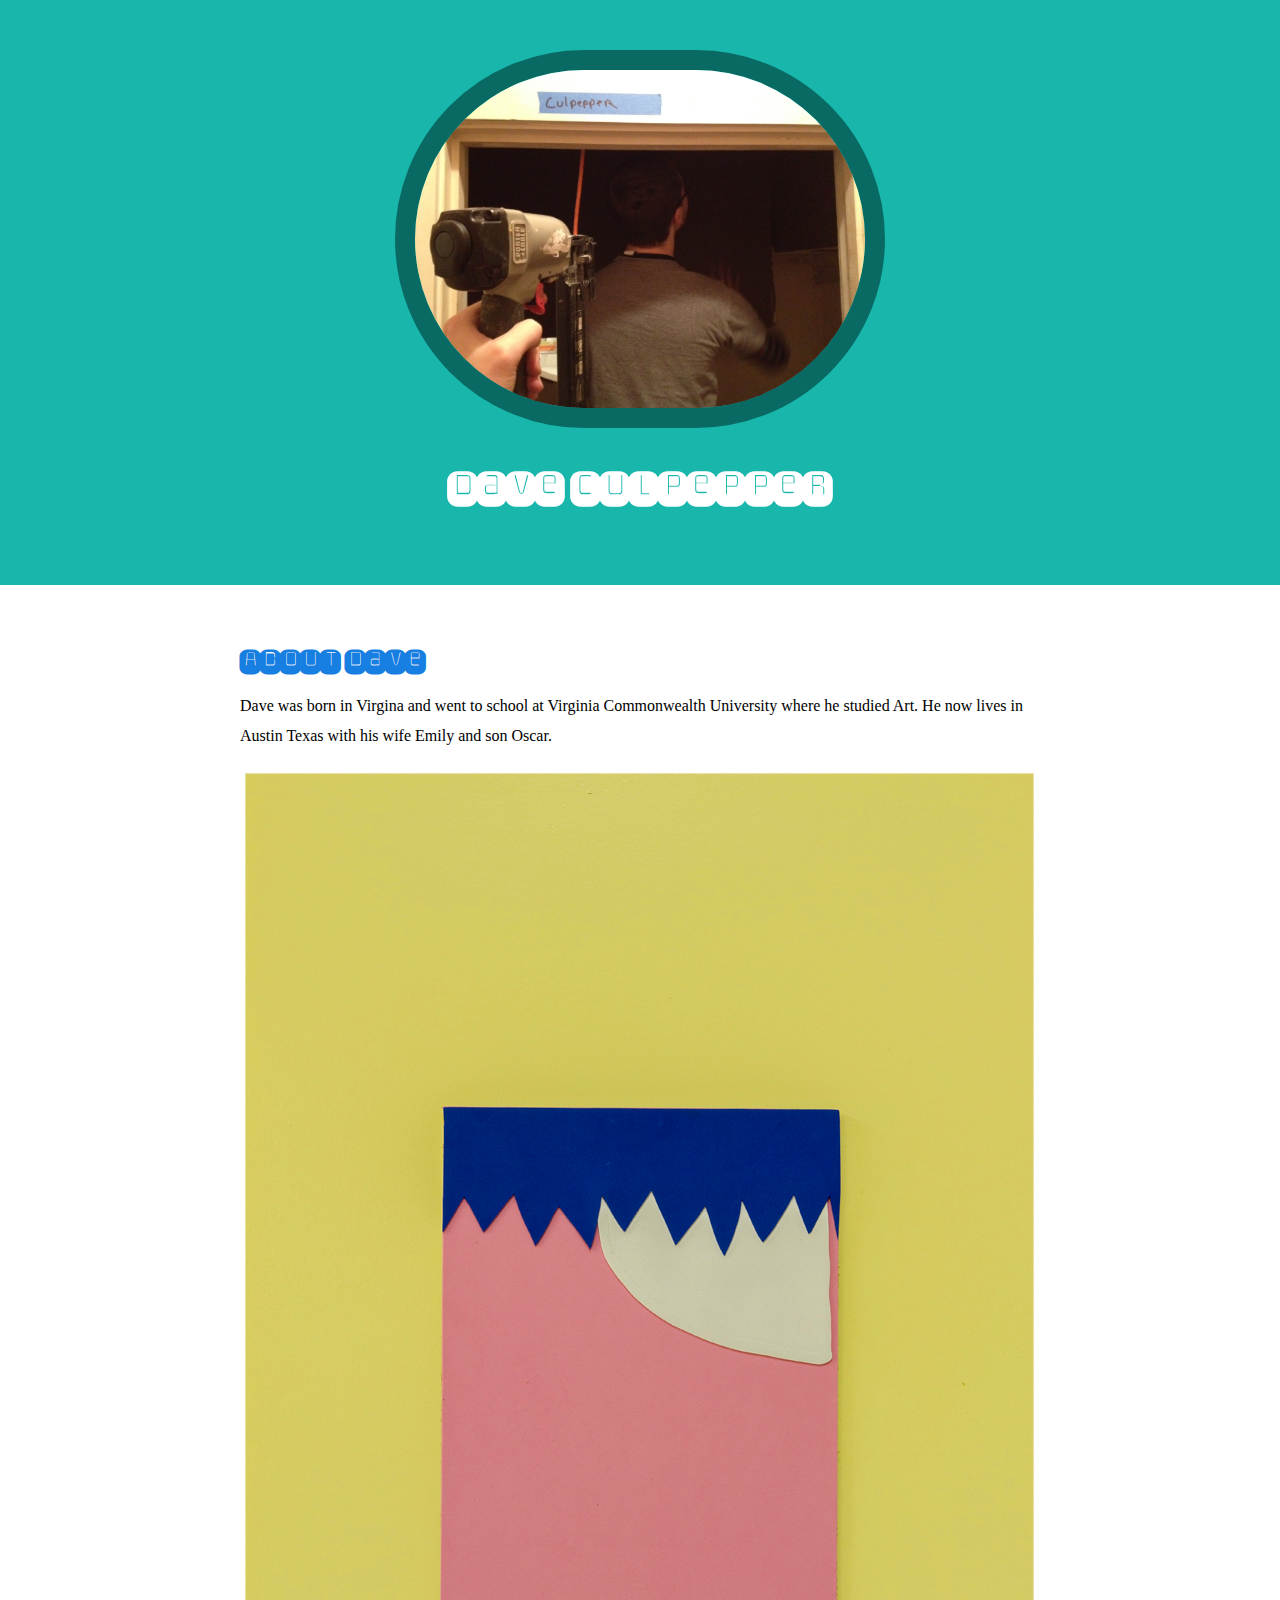
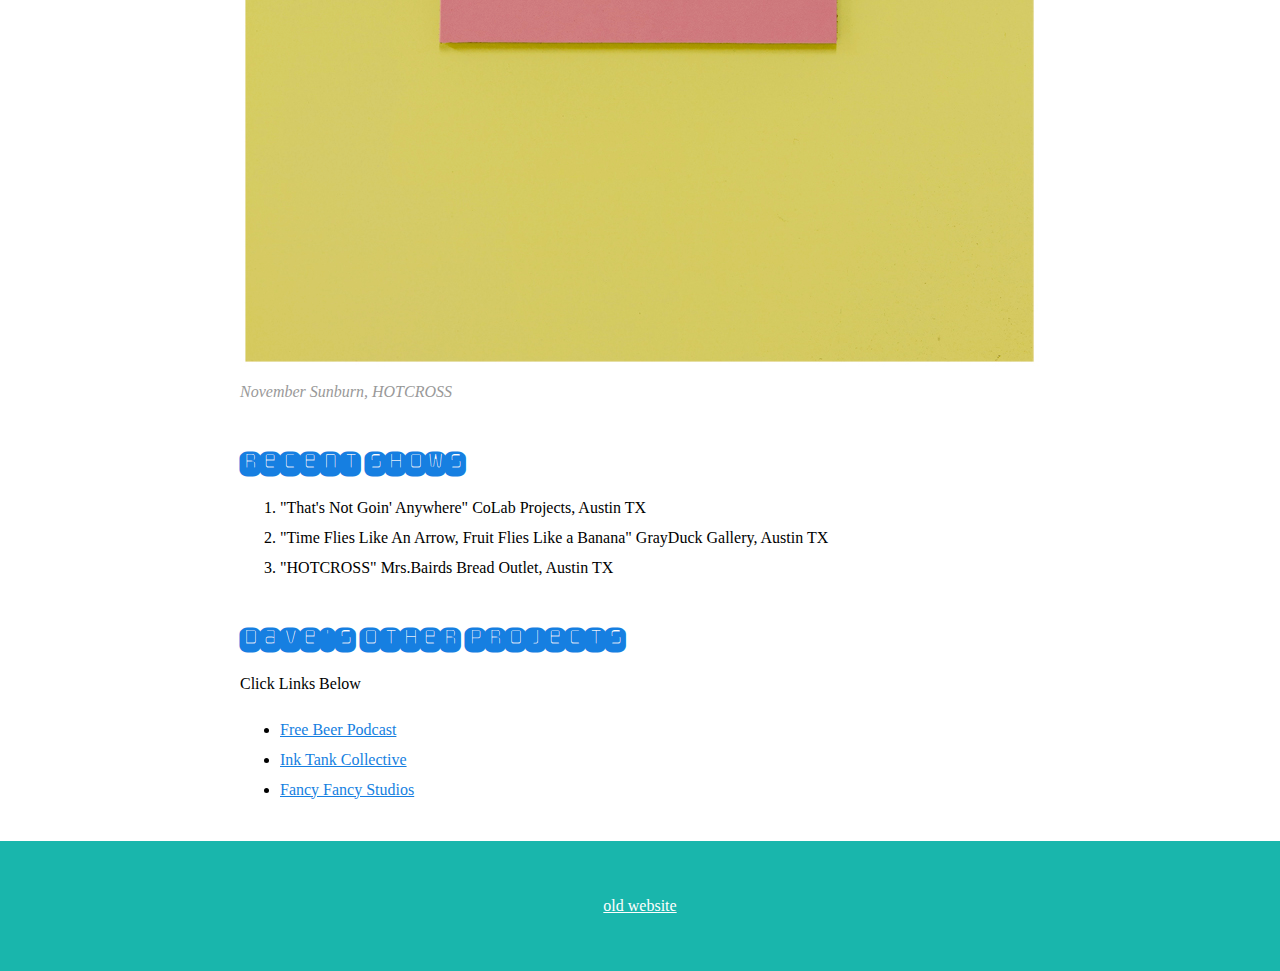
<file: index.html>
<!DOCTYPE html>
<html>
<head>
	<title>Dave Culpepper</title>
	<link rel="icon" href="img/favicon.png">
	<link href="https://fonts.googleapis.com/css2?family=Monofett&display=swap" rel="stylesheet">
	<link rel="stylesheet" type="text/css" href="css/artwork-website.css">
</head>
<body>
	<!-- header element -->
	<header>
		<img src="img/daveculpepper-avatar.jpeg">
		<h1>Dave Culpepper</h1>
	</header>

	<!-- main element -->
	<main>
		<h2>About Dave</h2>
		<p>Dave was born in Virgina and went to school at Virginia Commonwealth University where he studied Art. He now lives in Austin Texas with his wife Emily and son Oscar.</p>
		<img src="img/november-sunburn.jpg">
		<p class="caption">November Sunburn, HOTCROSS</p>

		<!-- Recent Shows -->
		<h2>Recent Shows</h2>
		<ol>
			<li>"That's Not Goin' Anywhere" CoLab Projects, Austin TX</li>
			<li>"Time Flies Like An Arrow, Fruit Flies Like a Banana" GrayDuck Gallery, Austin TX</li>
			<li>"HOTCROSS" Mrs.Bairds Bread Outlet, Austin TX</li>
		</ol>

		<!-- Other Projects Links -->
		<h2>Dave's Other Projects</h2>
		<p>Click Links Below</p>
		<ul>
			<li><a target="_blank" href="http://conflictofinteresttx.com/2015/04/cracking-open-free-beer/">Free Beer Podcast</a></li>
			<li><a target="_blank" href="https://www.dailyserving.com/2012/06/fan-mail-ink-tank/">Ink Tank Collective</a></li>
			<li><a target="_blank" href="https://glasstire.com/venues/fancy-fancy-studios/">Fancy Fancy Studios</a></li>
		</ul>
	</main>

	<footer>
		<a target="_blank" href="https://daveculpepper.com"><p>old website</p></a>
	</footer>
</body>
</html>
</file>
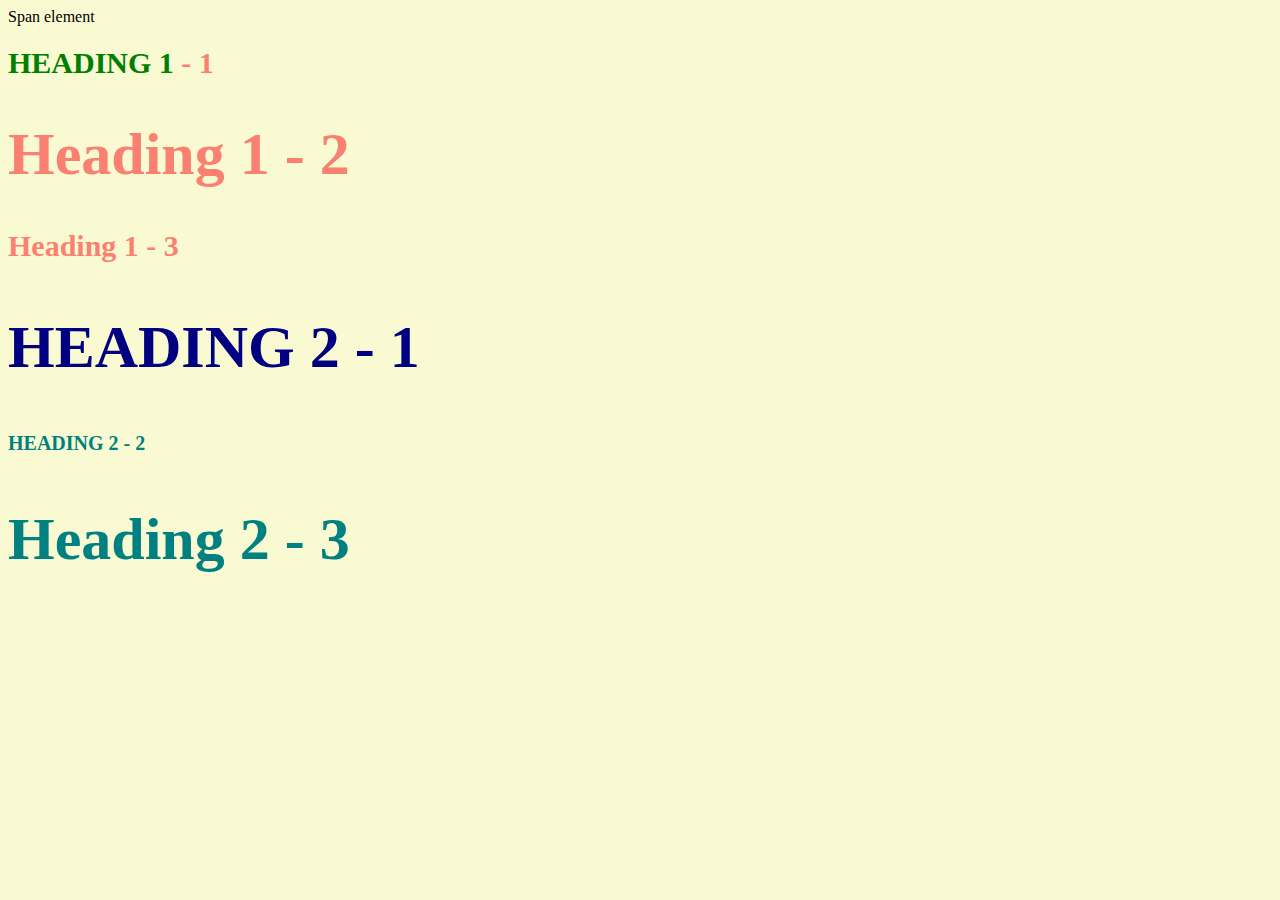
<file: styleTest.html>
<!DOCTYPE html>
<html>
<head>
	<title>Style Test</title>
	<link rel="stylesheet" type="text/css" href="css/test.css">
</head>
<body>
	<span>Span element</span>
	<h1 class="uppercase"><span>Heading 1</span> - 1</h1>
	<h1 class="big">Heading 1 - 2</h1>
	<h1>Heading 1 - 3</h1>
	<h2 class="big uppercase">Heading 2 - 1</h2>
	<h2 class="uppercase">Heading 2 - 2</h2>
	<h2 class="big">Heading 2 - 3</h2>

</body>
</html>
</file>
<file: css/artwork-website.css>
body{
	margin: 0;
	font-family: Helvetica, Arial, sans-serif
	font-size: 20px;
	line-height: 30px;
}

header{
	background-color: #19B6AC;
	text-align: center;
	padding-top: 50px;
	padding-bottom: 50px;
}

h1, h2{
	font-family: 'Monofett', cursive;
}

header h1{
	color: white;
	font-size: 50px;	
}

header img{
	border-radius: 900px;
	width: 450px;
	border: 20px solid #096A64;
}

main{
	max-width: 800px;
	margin: 0 auto;
	padding: 20px
}

main img{
	max-width: 100%;
}

h2{
	font-size: 35px;
	color: #167FE1;
	margin: 40px 0 10px;
}

a{
	color: #167FE1;
}
a:hover{
	color: red;
}

footer{
	background-color: #19B6AC;
	color: white;
	text-align: center;
	padding: 50px;
}

footer p{
	margin: 0;
}

footer a{
	color: white;
}

p.caption{
	color: #999999;
	font-style: italic;
	margin-top: 0;
}
</file>
<file: css/test.css>
body{
	background-color: lightgoldenrodyellow;
}
h1{
	font-size: 30px;
	color: salmon;
}
h2{
	font-size: 20px;
	color: teal;
}

.big{
	font-size: 60px;
}

.uppercase{
	text-transform: uppercase;
}

.big.uppercase{
	color: navy;
}

h1 span{
	color: green;
}
</file>
